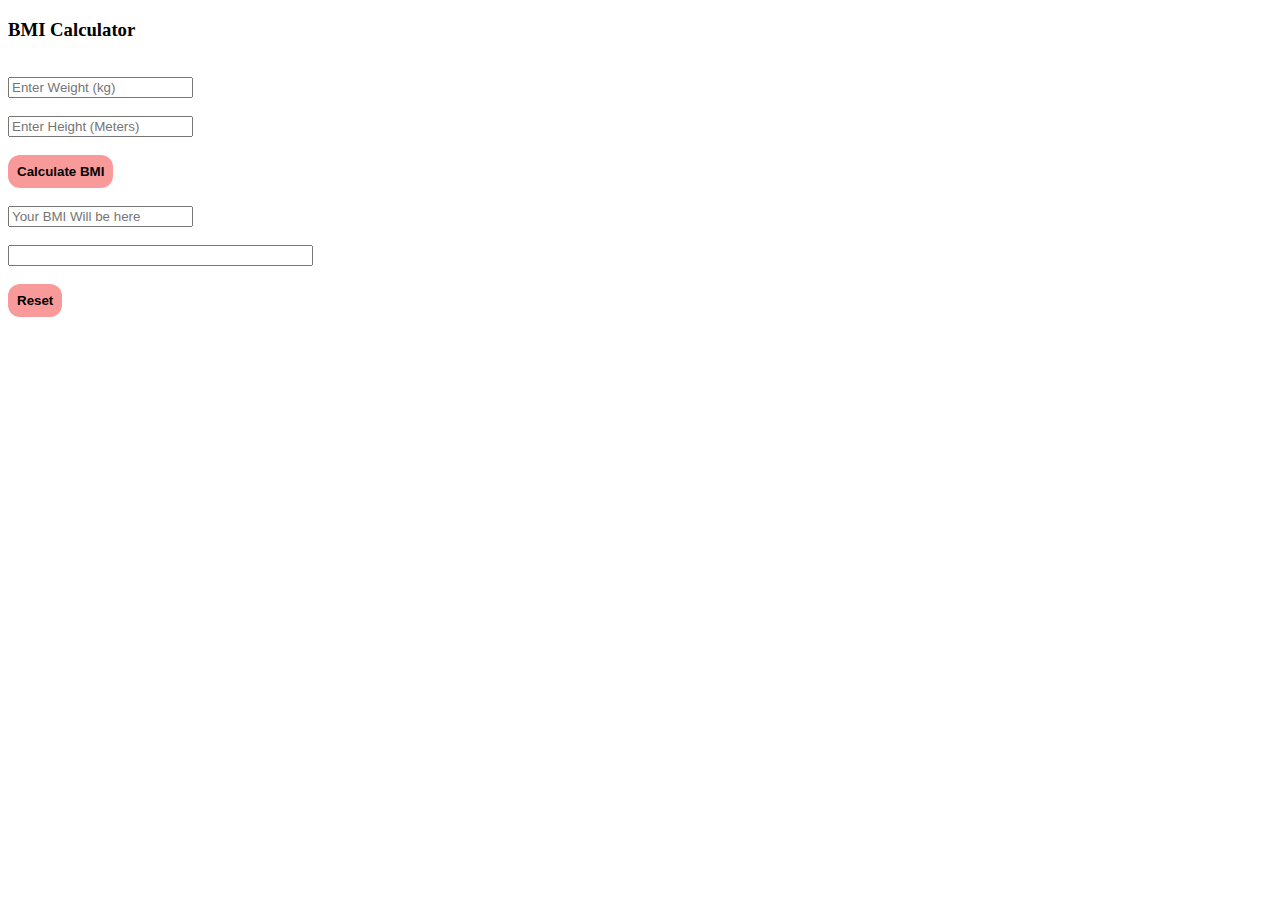
<file: bmiCalculator.html>
<!DOCTYPE html>
<html lang="en">
<head>
    <meta charset="UTF-8">
    <meta http-equiv="X-UA-Compatible" content="IE=edge">
    <meta name="viewport" content="width=device-width, initial-scale=1.0">
    <title>Document</title>
    <link rel="stylesheet" href="css/bmiCalculator.css">
    
    <script src="js/bmiCalculator.js"></script>
</head>
<body>
    <div>
        <form name="techBMI">
        <h3>BMI Calculator</h3>
        <br/>
        <input type="text" name="weight" placeholder="Enter Weight (kg)" size="20"><br /><br/>
        <input type="text" name="height" placeholder="Enter Height (Meters)" size="20"><br /><br/>
        <input class="decoration-one px-3 py-2" type="button" value="Calculate BMI" onClick="calculateBmi()"><br /><br/>
        <input type="text" name="bmi" placeholder="Your BMI Will be here" size="20"><br /><br/>
        <input type="text" name="meaning" size="35"><br /><br/>
        <input class="decoration-one px-3 py-2" type="reset" value="Reset" />
        <br/>
        </form>
        </div>
</body>
</html>
</file>
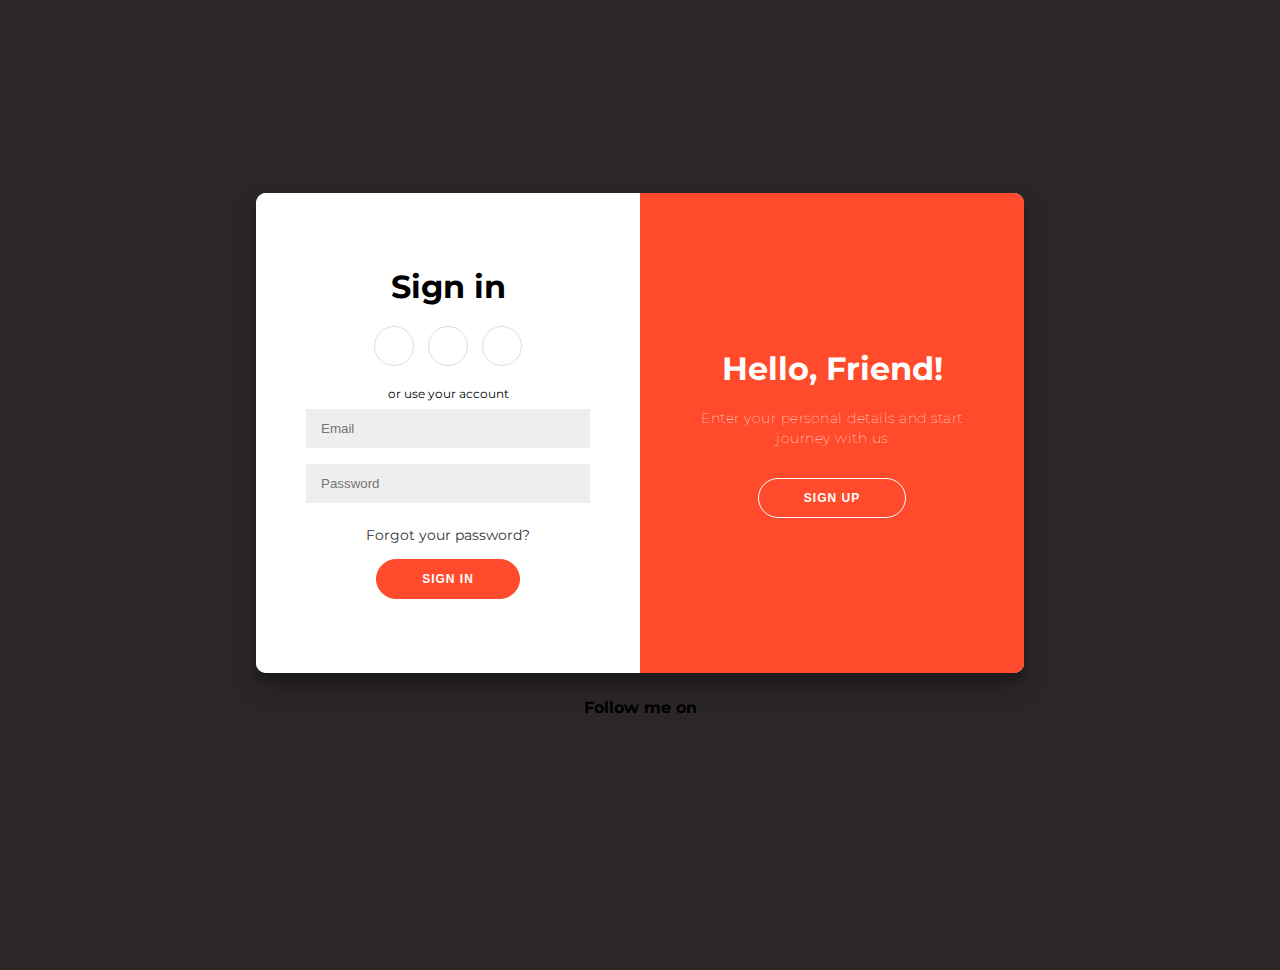
<file: signUp.html>
<!DOCTYPE html>
<html lang="en">
<head>
    <meta charset="UTF-8">
    <meta http-equiv="X-UA-Compatible" content="IE=edge">
    <meta name="viewport" content="width=device-width, initial-scale=1.0">
    <title>Document</title>
    <link rel="stylesheet" href="css/signUp.css">
    <link rel="stylesheet" href="https://use.fontawesome.com/releases/v5.8.1/css/all.css"
    integrity="sha384-50oBUHEmvpQ+1lW4y57PTFmhCaXp0ML5d60M1M7uH2+nqUivzIebhndOJK28anvf"
    crossorigin="anonymous">
    
</head>
<body>
    
    <div class="container" id="container">
        <div class="form-container sign-up-container">
            <form action="#">
                <h1>Create Account</h1>
                <div class="social-container">
                    <a href="#" class="social"><i class="fab fa-facebook-f"></i></a>
                    <a href="#" class="social"><i class="fab fa-google-plus-g"></i></a>
                    <a href="#" class="social"><i class="fab fa-linkedin-in"></i></a>
                </div>
                <span>or use your email for registration</span>
                <input type="text" placeholder="Name" />
                <input type="email" placeholder="Email" />
                <input type="password" placeholder="Password" />
                <button>Sign Up</button>
            </form>
        </div>
        <div class="form-container sign-in-container">
            <form action="#">
                <h1>Sign in</h1>
                <div class="social-container">
                    <a href="#" class="social"><i class="fab fa-facebook-f"></i></a>
                    <a href="#" class="social"><i class="fab fa-google-plus-g"></i></a>
                    <a href="#" class="social"><i class="fab fa-linkedin-in"></i></a>
                </div>
                <span>or use your account</span>
                <input type="email" placeholder="Email" />
                <input type="password" placeholder="Password" />
                <a href="#">Forgot your password?</a>
                <button>Sign In</button>
            </form>
        </div>
        <div class="overlay-container">
            <div class="overlay">
                <div class="overlay-panel overlay-left">
                    <h1>Welcome Back!</h1>
                    <p>To keep connected with us please login with your personal info</p>
                    <button class="ghost" id="signIn">Sign In</button>
                </div>
                <div class="overlay-panel overlay-right">
                    <h1>Hello, Friend!</h1>
                    <p>Enter your personal details and start journey with us</p>
                    <button class="ghost" id="signUp">Sign Up</button>
                </div>
            </div>
        </div>
    </div>

<div class="footer">
    <b>	Follow me on </b>
	<div class="icons">
		<a href="https://github.com/kvaibhav01" target="_blank" class="social"><i class="fab fa-github"></i></a>
		<a href="https://www.instagram.com/vaibhavkhulbe143/" target="_blank" class="social"><i class="fab fa-instagram"></i></a>
		<a href="https://medium.com/@vaibhavkhulbe" target="_blank" class="social"><i class="fab fa-medium"></i></a>
		<a href="https://twitter.com/vaibhav_khulbe" target="_blank" class="social"><i class="fab fa-twitter-square"></i></a>
		<a href="https://linkedin.com/in/vaibhav-khulbe/" target="_blank" class="social"><i class="fab fa-linkedin"></i></a>
		</div>
	</div>

    <script src="js/signUp.js"></script>

</body>
</html>
</file>
<file: css/bmiCalculator.css>
<style>
     *   {
    box-sizing: border-box;
}
.decoration-one {
    background-color:rgb(249, 154, 154);
    margin: 0;
    border:0;
    border-radius: 12px;
    padding: 9px;
    font-weight: bold;
}
.decoration-one:hover {
    background-color:yellow;

}
a {
    text-decoration: none;
    color:black;
}
</style>
</file>
<file: css/signUp.css>
@import url('https://fonts.googleapis.com/css?family=Montserrat:400,800');

* {
    box-sizing: border-box;
}

body {
    font-family: 'Montserrat', sans-serif;
    background: #2b2727;
    display: flex;
    flex-direction: column;
    justify-content: center;
    align-items: center;
    height: 100vh;
    margin: -20px 0 50px;
		margin-top: 20px;
}

h1 {
    font-weight: bold;
    margin: 0;
}

p {
    font-size: 14px;
    font-weight: 100;
    line-height: 20px;
    letter-spacing: .5px;
    margin: 20px 0 30px;
}

span {
    font-size: 12px;
}

a {
    color: #333;
    font-size: 14px;
    text-decoration: none;
    margin: 15px 0;
}

.container {
    background: #fff;
    border-radius: 10px;
    box-shadow: 0 14px 28px rgba(0, 0, 0, .2), 0 10px 10px rgba(0, 0, 0, .2);
    position: relative;
    overflow: hidden;
    width: 768px;
    max-width: 100%;
    min-height: 480px;
}

.form-container form {
    background: #fff;
    display: flex;
    flex-direction: column;
    padding:  0 50px;
    height: 100%;
    justify-content: center;
    align-items: center;
    text-align: center;
}

.social-container {
    margin: 20px 0;
}

.social-container a {
    border: 1px solid #ddd;
    border-radius: 50%;
    display: inline-flex;
    justify-content: center;
    align-items: center;
    margin: 0 5px;
    height: 40px;
    width: 40px;
}

.form-container input {
    background: #eee;
    border: none;
    padding: 12px 15px;
    margin: 8px 0;
    width: 100%;
}

button {
    border-radius: 20px;
    border: 1px solid #ff4b2b;
    background: #ff4b2b;
    color: #fff;
    font-size: 12px;
    font-weight: bold;
    padding: 12px 45px;
    letter-spacing: 1px;
    text-transform: uppercase;
    transition: transform 80ms ease-in;
}

button:active {
    transform: scale(.95);
}

button:focus {
    outline: none;
}

button.ghost {
    background: transparent;
    border-color: #fff;
}

.form-container {
    position: absolute;
    top: 0;
    height: 100%;
    transition: all .6s ease-in-out;
}

.sign-in-container {
    left: 0;
    width: 50%;
    z-index: 2;
}

.sign-up-container {
    left: 0;
    width: 50%;
    z-index: 1;
    opacity: 0;
}

.overlay-container {
    position: absolute;
    top: 0;
    left: 50%;
    width: 50%;
    height: 100%;
    overflow: hidden;
    transition: transform .6s ease-in-out;
    z-index: 100;
}

.overlay {
    background: #ff4b2b;
    background: linear-gradient(to right, #ff4b2b, #ff4b2b) no-repeat 0 0 / cover;
    color: #fff;
    position: relative;
    left: -100%;
    height: 100%;
    width: 200%;
    transform: translateY(0);
    transition: transform .6s ease-in-out;
}

.overlay-panel {
    position: absolute;
    top: 0;
    display: flex;
    flex-direction: column;
    justify-content: center;
    align-items: center;
    padding: 0 40px;
    height: 100%;
    width: 50%;
    text-align: center;
    transform: translateY(0);
    transition: transform .6s ease-in-out;
}

.overlay-right {
    right: 0;
    transform: translateY(0);
}

.overlay-left {
    transform: translateY(-20%);
}

/* Move signin to right */
.container.right-panel-active .sign-in-container {
    transform: translateY(100%);
}

/* Move overlay to left */
.container.right-panel-active .overlay-container {
    transform: translateX(-100%);
}

/* Bring signup over signin */
.container.right-panel-active .sign-up-container {
    transform: translateX(100%);
    opacity: 1;
    z-index: 5;
}

/* Move overlay back to right */
.container.right-panel-active .overlay {
    transform: translateX(50%);
}

/* Bring back the text to center */
.container.right-panel-active .overlay-left {
    transform: translateY(0);
}

/* Same effect for right */
.container.right-panel-active .overlay-right {
    transform: translateY(20%);
}

.footer {
	margin-top: 25px;
	text-align: center;
}


.icons {
	display: flex;
	width: 30px;
	height: 30px;
	letter-spacing: 15px;
	align-items: center;
}
</file>
